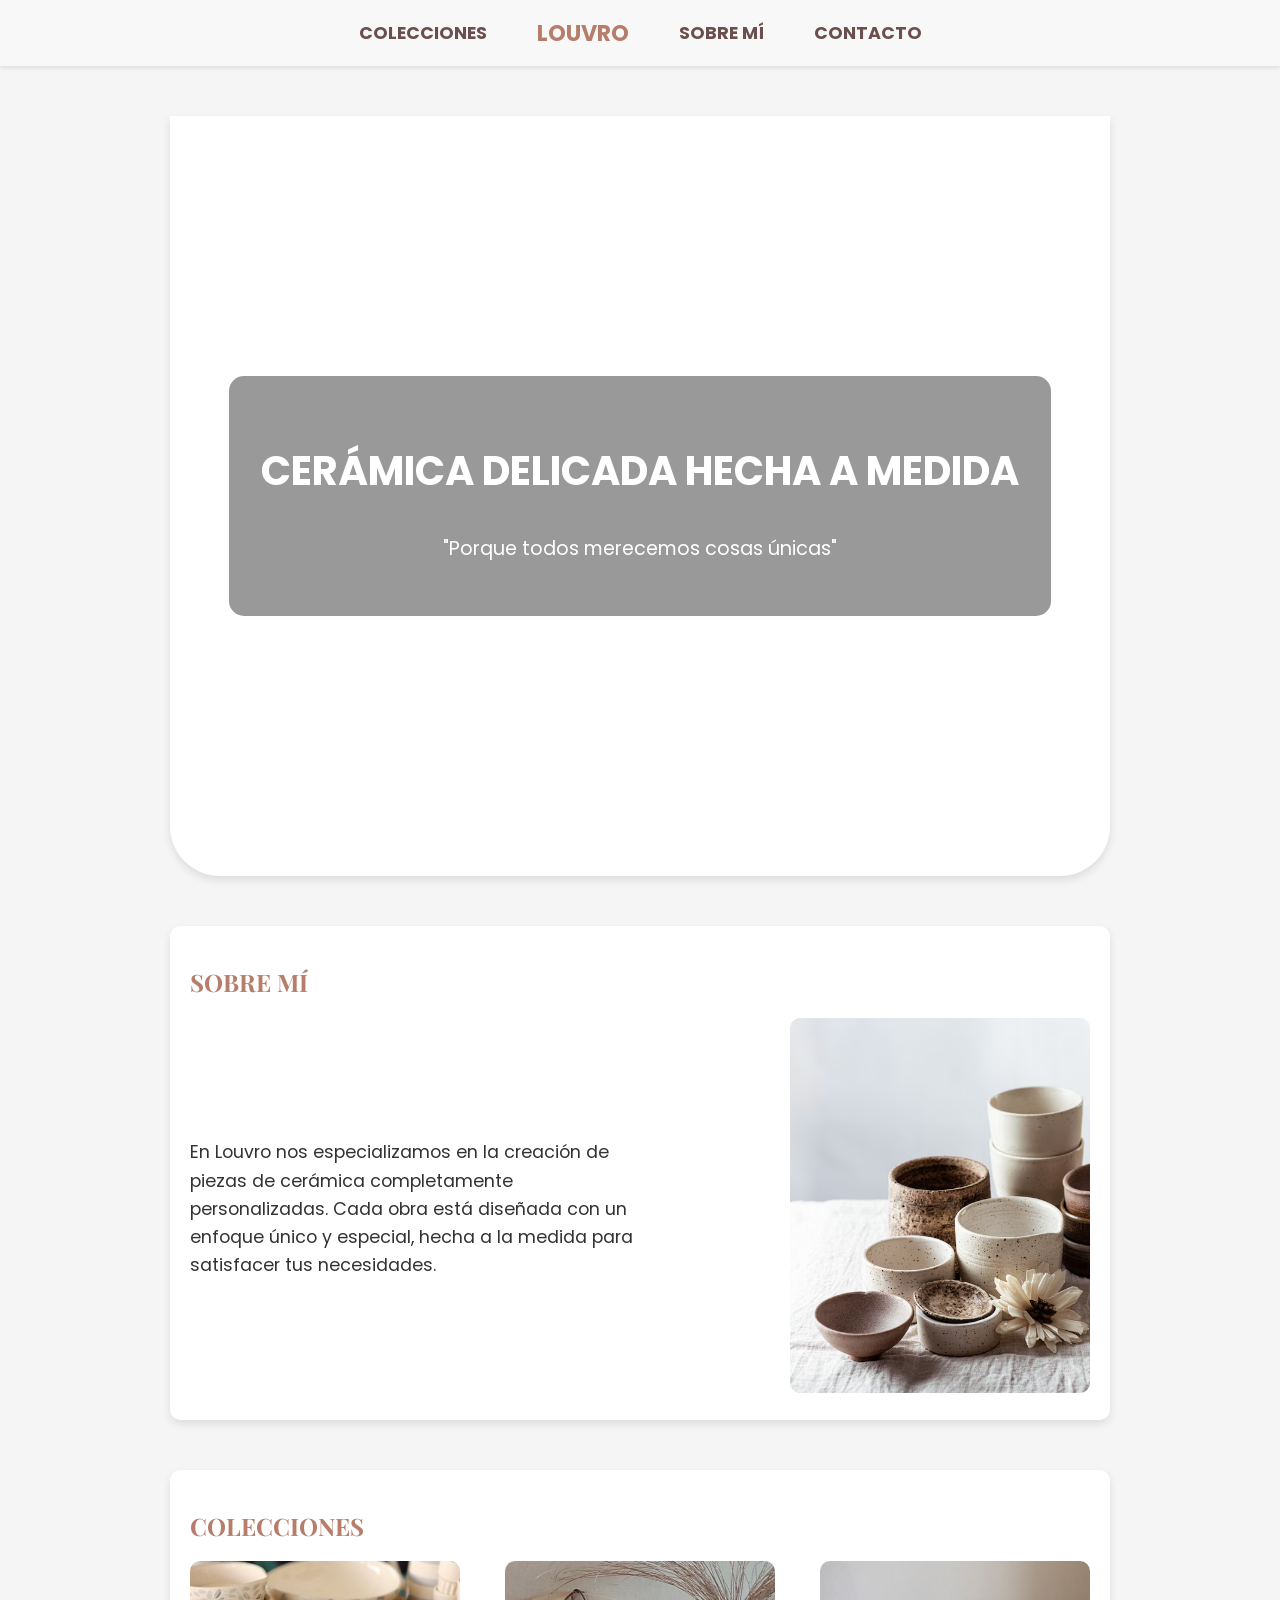
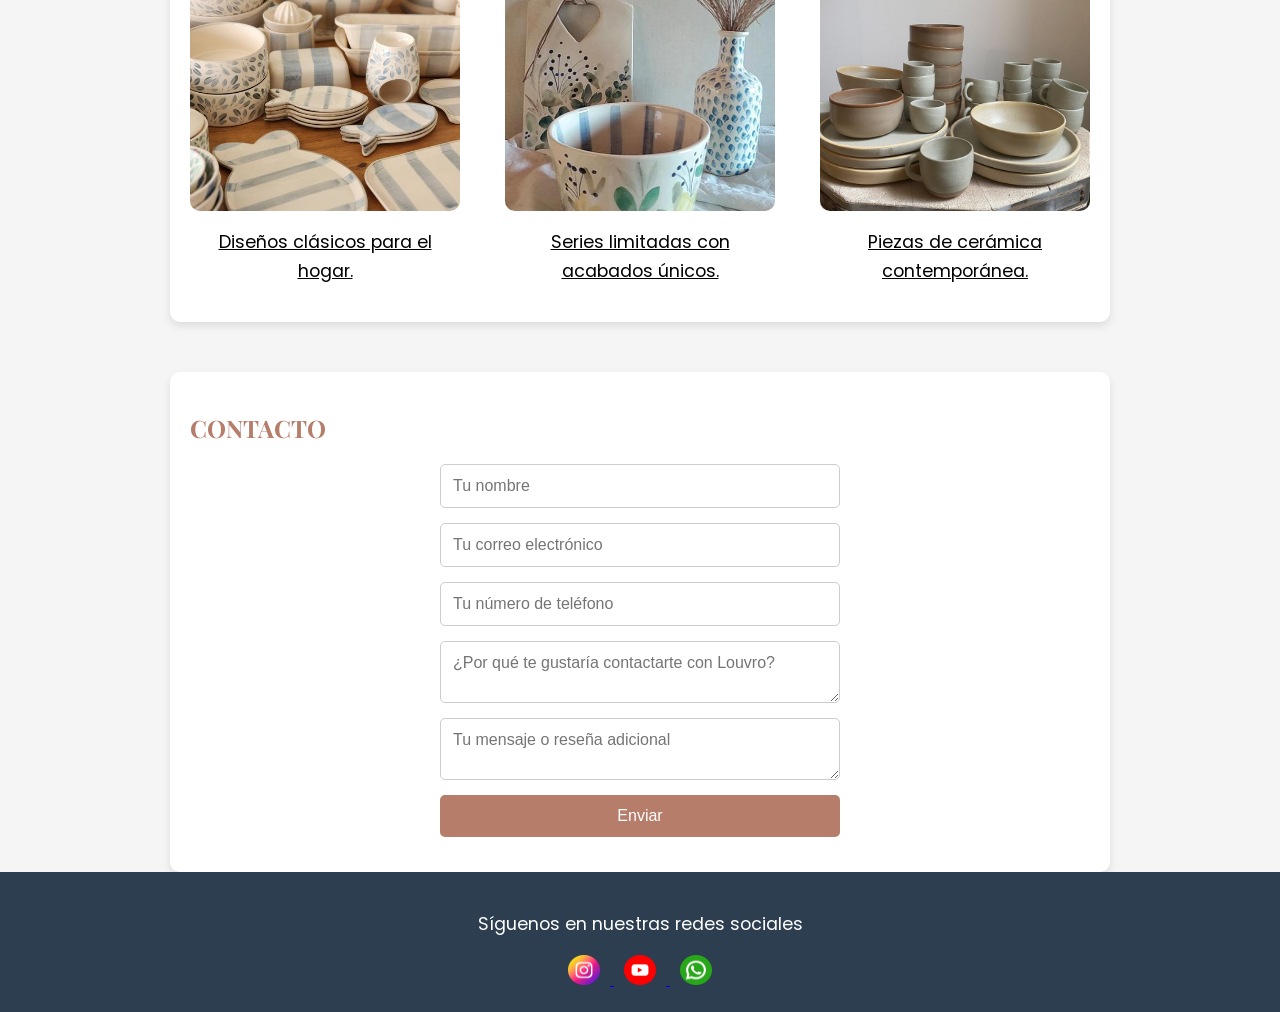
<file: index.html>
<!DOCTYPE html>
<html lang="es">
<head>
    <meta charset="UTF-8">
    <meta name="viewport" content="width=device-width, initial-scale=1.0">
    <title>LOUVRO - Cerámica Personalizada</title>
    <link rel="icon" href="imagen/pottery-icon-design-symbol-vector.jpg" type="image/x-icon">
    <link rel="stylesheet" href="styles.css">
    <title href="img/vases.png">LOUVRO - Cerámica Personalizada</title>
    <link rel="stylesheet" href="styles.css"> <!-- Tu CSS actual -->
    <link href="https://fonts.googleapis.com/css2?family=Playfair+Display:wght@700&family=Poppins:wght@400;600&display=swap" rel="stylesheet">
</head>
<body>

    <header>
        <nav>
    <div class="nav-center">
        <a href="#colecciones">COLECCIONES</a>
        <a class="louvro-title" href="#inicio">LOUVRO</a>
        <a href="#sobre-mi">SOBRE MÍ</a>
        <a href="#contacto">CONTACTO</a>
    </div>
</nav>
    </header>

    <main>
        <section id="inicio" class="hero-section">
            <div class="overlay">
                <h1>CERÁMICA DELICADA HECHA A MEDIDA</h1>
                <p>"Porque todos merecemos cosas únicas"</p>
            </div>
        </section>

        <section id="sobre-mi">
            <h2>SOBRE MÍ</h2>
            <div class="content-container">
                <div class="text-content">
                    <p>En Louvro nos especializamos en la creación de piezas de cerámica completamente personalizadas. Cada obra está diseñada con un enfoque único y especial, hecha a la medida para satisfacer tus necesidades.</p>
                </div>
                <div class="image-content">
                    <img src="img/vajilla-ceramica-artesanal-sobre-fondo-lino-claro_233226-287.avif" alt="Cerámica en proceso">
                </div>
            </div>
        </section>

       

        <section id="colecciones">
            <h2>COLECCIONES</h2>
            <div class="collections-container">
                <div class="collection-item">
                      <a href="coleccion1.html">
                    <img src="img/090f14f5d133eee5dd9050b422fbdce8.jpg" alt="Colección 1">
                    <p>Diseños clásicos para el hogar.</p>
               </a>
                </div>
                <div class="collection-item">
                    <a href="coleccion2.html">
                    <img src="img/f9ef585ad59f43b60836de6dd1556083.jpg" alt="Colección 2">
                    <p>Series limitadas con acabados únicos.</p>
               </a>
                </div>
                <div class="collection-item">
                    <a href="coleccion3.html">
                    <img src="img/4029cda44c37efcaaa574af00cd829c7.jpg" alt="Colección 3">
                    <p>Piezas de cerámica contemporánea.</p>
                    </a>
                </div>
            </div>
        </section>

        <section id="contacto">
            <h2>CONTACTO</h2>
            <form action="https://formspree.io/f/xnngrezv" method="post">
                <input type="text" name="nombre" placeholder="Tu nombre" required>
                <input type="email" name="email" placeholder="Tu correo electrónico" required>
                <input type="tel" name="telefono" placeholder="Tu número de teléfono" required>
                <!-- El <textarea> se usa cuando querés que el usuario pueda escribir un texto largo o con varias líneas,
                 a diferencia del <input> que sirve solo para una línea corta de texto.-->
                <textarea name="motivo" placeholder="¿Por qué te gustaría contactarte con Louvro?" required></textarea>
                <textarea name="mensaje" placeholder="Tu mensaje o reseña adicional" required></textarea>
                <input type="submit" value="Enviar">
            </form>
        </section>
    </main>

    <footer>
        <p>Síguenos en nuestras redes sociales</p>
        <a href="https://www.instagram.com" target="_blank">
            <img src="img/instagram.png" alt="Instagram">
        </a>
        <a href="https://www.youtube.com" target="_blank">
            <img src="img/youtube (1).png" alt="YouTube">
        </a>
        <a href="https://www.whatsapp.com" target="_blank">
            <img src="img/whatsapp (1).png" alt="WhatsApp">
        </a>
    </footer>

</body>
</html>
</file>
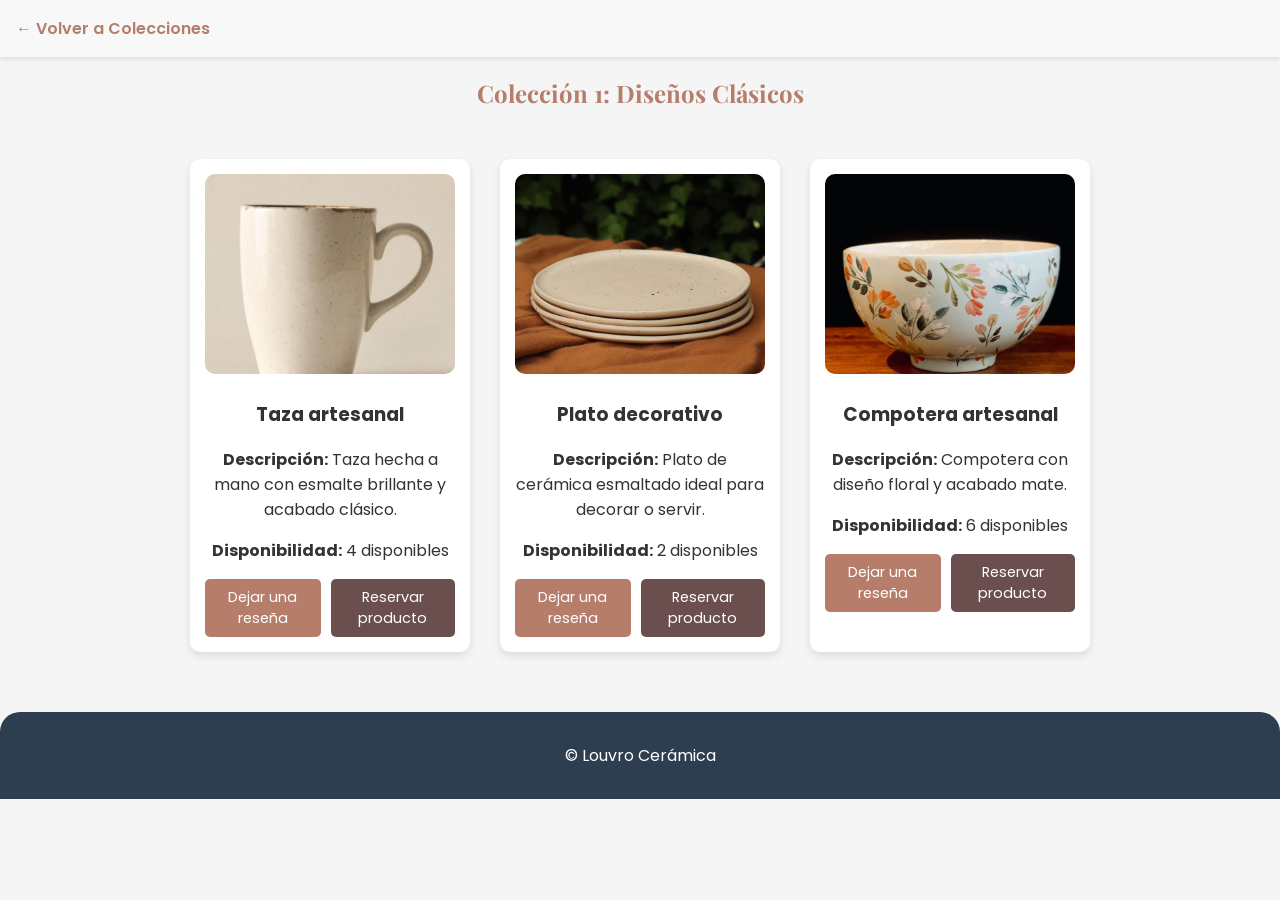
<file: coleccion1.html>
<!DOCTYPE html>
<html lang="es">
<head>
  <meta charset="UTF-8">
  <meta name="viewport" content="width=device-width, initial-scale=1.0">
  <title>Colección 1 - Louvro</title>
  <link rel="stylesheet" href="coleccion.css">
<link href="https://fonts.googleapis.com/css2?family=Playfair+Display:wght@700&family=Poppins:wght@400;600&display=swap" rel="stylesheet">

</head>
<body>

  <header>
    <nav>
      <a href="index.html#colecciones" class="volver">← Volver a Colecciones</a>
    </nav>
  </header>

  <main>
    <section id="coleccion1">
      <h2>Colección 1: Diseños Clásicos</h2>
      <div class="productos-container">
        
        <div class="producto">
          <img src="img/taza-clasica.jpg" alt="Taza de cerámica">
          <h3>Taza artesanal</h3>
          <p><strong>Descripción:</strong> Taza hecha a mano con esmalte brillante y acabado clásico.</p>
          <p><strong>Disponibilidad:</strong> 4 disponibles</p>
          <div class="acciones">
  <a href="index.html#contacto" class="boton">Dejar una reseña</a>
    <a href="#" class="boton reservar">Reservar producto</a>

</div>


        </div>

        <div class="producto">
          <img src="img/plato-clasico.jpg" alt="Plato decorativo">
          <h3>Plato decorativo</h3>
          <p><strong>Descripción:</strong> Plato de cerámica esmaltado ideal para decorar o servir.</p>
          <p><strong>Disponibilidad:</strong> 2 disponibles</p>
          <div class="acciones">
  <a href="index.html#contacto" class="boton">Dejar una reseña</a>
    <a href="#" class="boton reservar">Reservar producto</a>
</div>
        </div>

        <div class="producto">
          <img src="img/compotera-clasico.jpg" alt="Compotera de cerámica">
          <h3>Compotera artesanal</h3>
          <p><strong>Descripción:</strong> Compotera con diseño floral y acabado mate.</p>
          <p><strong>Disponibilidad:</strong> 6 disponibles</p>
         <div class="acciones">
  <a href="index.html#contacto" class="boton">Dejar una reseña</a>
    <a href="#" class="boton reservar">Reservar producto</a>
</div>
        </div>
      </div>
    </section>
     <section id="form-reserva" class="form-reserva oculto">
      <h2>Reservar producto</h2>
      <form action="https://formspree.io/f/xnngrezv" method="post">
        <input type="text" name="nombre" placeholder="Tu nombre" required>
        <input type="email" name="email" placeholder="Tu correo electrónico" required>
        <input type="text" name="producto" id="producto" placeholder="Producto a reservar" readonly>
        <input type="number" name="cantidad" placeholder="Cantidad deseada" min="1" required>
        <input type="text" name="color" placeholder="Color o estilo preferido" required>
        <textarea name="mensaje" placeholder="Alguna indicación especial (opcional)"></textarea>
        <input type="submit" value="Enviar reserva">
      </form>
    </section>
  </main>

  <footer>
    <p>© Louvro Cerámica</p>
  </footer>
 <script>
    document.addEventListener("DOMContentLoaded", function() {
      const botones = document.querySelectorAll(".reservar");
      const formSection = document.getElementById("form-reserva");
      const inputProducto = document.getElementById("producto");

      botones.forEach(boton => {
        boton.addEventListener("click", function(event) {
          event.preventDefault();
          const producto = this.closest(".producto").querySelector("h3").textContent;
          inputProducto.value = producto;
          formSection.classList.remove("oculto");
          formSection.scrollIntoView({ behavior: "smooth" });
        });
      });
    });
  </script>
</body>
</html>
</file>
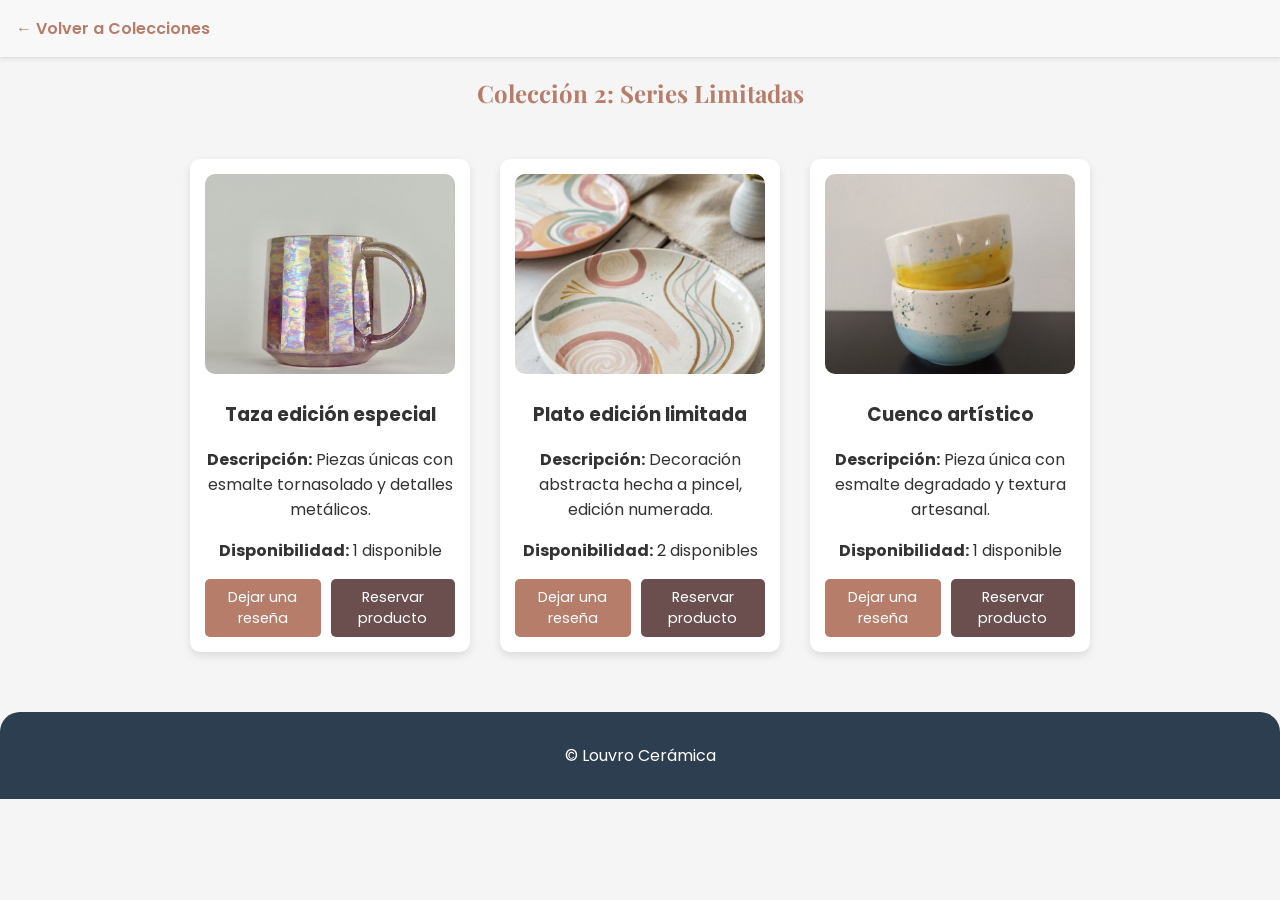
<file: coleccion2.html>
<!DOCTYPE html>
<html lang="es">
<head>
  <meta charset="UTF-8">
  <meta name="viewport" content="width=device-width, initial-scale=1.0">
  <title>Colección 2 - Louvro</title>
  <link rel="stylesheet" href="coleccion.css">
  <link href="https://fonts.googleapis.com/css2?family=Playfair+Display:wght@700&family=Poppins:wght@400;600&display=swap" rel="stylesheet">
</head>
<body>

  <header>
    <nav>
      <a href="index.html#colecciones" class="volver">← Volver a Colecciones</a>
    </nav>
  </header>

  <main>
    <section id="coleccion2">
      <h2>Colección 2: Series Limitadas</h2>
      <div class="productos-container">

        <div class="producto">
          <img src="img/taza-limitada.jpg" alt="Taza serie limitada">
          <h3>Taza edición especial</h3>
          <p><strong>Descripción:</strong> Piezas únicas con esmalte tornasolado y detalles metálicos.</p>
          <p><strong>Disponibilidad:</strong> 1 disponible</p>
            <div class="acciones">
                <a href="index.html#contacto" class="boton">Dejar una reseña</a>
                <a href="#" class="boton reservar">Reservar producto</a>
            </div>
        </div>

        <div class="producto">
          <img src="img/plato-limitado.jpg" alt="Plato edición limitada">
          <h3>Plato edición limitada</h3>
          <p><strong>Descripción:</strong> Decoración abstracta hecha a pincel, edición numerada.</p>
          <p><strong>Disponibilidad:</strong> 2 disponibles</p>
<div class="acciones">
  <a href="index.html#contacto" class="boton">Dejar una reseña</a>
                <a href="#" class="boton reservar">Reservar producto</a>
</div>        </div>

        <div class="producto">
          <img src="img/cuenco-limitado.jpg" alt="Cuenco artístico">
          <h3>Cuenco artístico</h3>
          <p><strong>Descripción:</strong> Pieza única con esmalte degradado y textura artesanal.</p>
          <p><strong>Disponibilidad:</strong> 1 disponible</p>
        <div class="acciones">
  <a href="index.html#contacto" class="boton">Dejar una reseña</a>
                <a href="#" class="boton reservar">Reservar producto</a>
</div>
        </div>

      </div>
    </section>
      <section id="form-reserva" class="form-reserva oculto">
      <h2>Reservar producto</h2>
      <form action="https://formspree.io/f/xnngrezv" method="post">
        <input type="text" name="nombre" placeholder="Tu nombre" required>
        <input type="email" name="email" placeholder="Tu correo electrónico" required>
        <input type="text" name="producto" id="producto" placeholder="Producto a reservar" readonly>
        <input type="number" name="cantidad" placeholder="Cantidad deseada" min="1" required>
        <input type="text" name="color" placeholder="Color o estilo preferido" required>
        <textarea name="mensaje" placeholder="Alguna indicación especial (opcional)"></textarea>
        <input type="submit" value="Enviar reserva">
      </form>
    </section>
  </main>

  <footer>
    <p>© Louvro Cerámica</p>
  </footer>
   <script>
    document.addEventListener("DOMContentLoaded", function() {
      const botones = document.querySelectorAll(".reservar");
      const formSection = document.getElementById("form-reserva");
      const inputProducto = document.getElementById("producto");

      botones.forEach(boton => {
        boton.addEventListener("click", function(event) {
          event.preventDefault();
          const producto = this.closest(".producto").querySelector("h3").textContent;
          inputProducto.value = producto;
          formSection.classList.remove("oculto");
          formSection.scrollIntoView({ behavior: "smooth" });
        });
      });
    });
  </script>

</body>
</html>
</file>
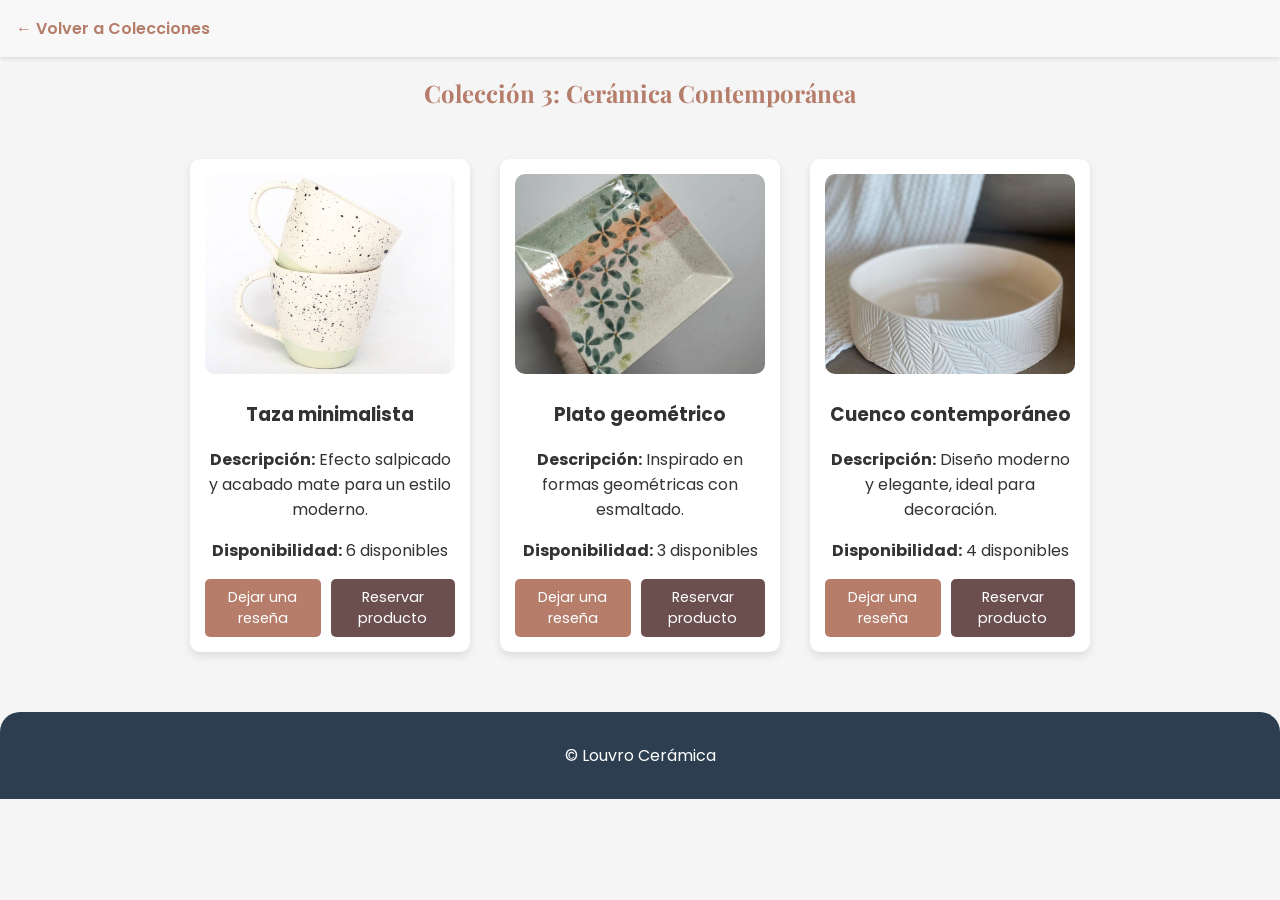
<file: coleccion3.html>
<!DOCTYPE html>
<html lang="es">
<head>
  <meta charset="UTF-8">
  <meta name="viewport" content="width=device-width, initial-scale=1.0">
  <title>Colección 3 - Louvro</title>
  <link rel="stylesheet" href="coleccion.css">
  <link href="https://fonts.googleapis.com/css2?family=Playfair+Display:wght@700&family=Poppins:wght@400;600&display=swap" rel="stylesheet">
</head>
<body>

  <header>
    <nav>
      <a href="index.html#colecciones" class="volver">← Volver a Colecciones</a>
    </nav>
  </header>

  <main>
    <section id="coleccion3">
      <h2>Colección 3: Cerámica Contemporánea</h2>
      <div class="productos-container">

        <div class="producto">
          <img src="img/taza-mini2.jpg" alt="Taza moderna">
          <h3>Taza minimalista</h3>
          <p><strong>Descripción:</strong> Efecto salpicado y acabado mate para un estilo moderno.</p>
          <p><strong>Disponibilidad:</strong> 6 disponibles</p>
<div class="acciones">
  <a href="index.html#contacto" class="boton">Dejar una reseña</a>
  <a href="#" class="boton reservar">Reservar producto</a>
</div>
        </div>

        <div class="producto">
          <img src="img/plato-mini.jpg" alt="Plato moderno">
          <h3>Plato geométrico</h3>
          <p><strong>Descripción:</strong> Inspirado en formas geométricas con esmaltado.</p>
          <p><strong>Disponibilidad:</strong> 3 disponibles</p>
<div class="acciones">
  <a href="index.html#contacto" class="boton">Dejar una reseña</a>
  <a href="#" class="boton reservar">Reservar producto</a>
</div>        </div>

        <div class="producto">
          <img src="img/cuenco-mini.jpg" alt="Cuenco contemporáneo">
          <h3>Cuenco contemporáneo</h3>
          <p><strong>Descripción:</strong> Diseño moderno y elegante, ideal para decoración.</p>
          <p><strong>Disponibilidad:</strong> 4 disponibles</p>
<div class="acciones">
  <a href="index.html#contacto" class="boton">Dejar una reseña</a>
  <a href="#" class="boton reservar">Reservar producto</a>
</div>       
 </div>

      </div>
    </section>
      <section id="form-reserva" class="form-reserva oculto">
      <h2>Reservar producto</h2>
      <form action="https://formspree.io/f/xnngrezv" method="post">
        <input type="text" name="nombre" placeholder="Tu nombre" required>
        <input type="email" name="email" placeholder="Tu correo electrónico" required>
        <input type="text" name="producto" id="producto" placeholder="Producto a reservar" readonly>
        <input type="number" name="cantidad" placeholder="Cantidad deseada" min="1" required>
        <input type="text" name="color" placeholder="Color o estilo preferido" required>
        <textarea name="mensaje" placeholder="Alguna indicación especial (opcional)"></textarea>
        <input type="submit" value="Enviar reserva">
      </form>
    </section>
  </main>

  <footer>
    <p>© Louvro Cerámica</p>
  </footer>
 <script>
    document.addEventListener("DOMContentLoaded", function() {
      const botones = document.querySelectorAll(".reservar");
      const formSection = document.getElementById("form-reserva");
      const inputProducto = document.getElementById("producto");

      botones.forEach(boton => {
        boton.addEventListener("click", function(event) {
          event.preventDefault();
          const producto = this.closest(".producto").querySelector("h3").textContent;
          inputProducto.value = producto;
          formSection.classList.remove("oculto");
          formSection.scrollIntoView({ behavior: "smooth" });
        });
      });
    });
  </script>
</body>
</html>
</file>
<file: styles.css>
body {
    font-family: 'Poppins', sans-serif;
    margin: 0;
    padding: 0;
    background-color: #f5f5f5;
    color: #333;
}

/* Header */
header {
    background-color: #f8f8f8;
    padding: 1rem 3rem;
    box-shadow: 0 2px 4px rgba(0, 0, 0, 0.1);
}

header nav {
    display: flex;
    align-items: center;
    justify-content: center; /* TODO centrado */
}

/* Nav centrado */
.nav-center {
    display: flex;
    justify-content: center;
    align-items: center;
    gap: 50px;
    text-align: center;
}

/* Enlaces del nav */
header nav a {
    color: #6b4f4f;
    text-decoration: none;
    font-weight: bold;
    font-size: 1.1rem;
    transition: color 0.3s ease;
    position: relative;
}

header nav a:hover {
    color: #b57d6a;
}

/* Animación underline */
header nav a::after {
    content: "";
    position: absolute;
    width: 0%;
    height: 2px;
    bottom: -3px;
    left: 0;
    background-color: #b57d6a;
    transition: width 0.3s;
}

header nav a:hover::after {
    width: 100%;
}

/* Link activo */
header nav a.active {
    color: #b57d6a;
}

/* Louvro destacado */
.louvro-title {
    font-size: 1.4rem;
    font-weight: 700;
    color: #b57d6a;
}

/* Hero */
.hero-section {
    background-image: url('https://i.pinimg.com/736x/56/1e/3d/561e3d00e171d656cc11d1b707582761.jpg');
    background-size: cover;
    background-position: center;
    height: 80vh;
    display: flex;
    justify-content: center;
    align-items: center;
    border-radius: 0 0 50px 50px;
}

.overlay {
    background-color: rgba(0, 0, 0, 0.4);
    color: white;
    text-align: center;
    padding: 2rem;
    border-radius: 15px;
}

.hero-section h1 {
    font-size: 2.5rem;
}

.hero-section p {
    font-size: 1.2rem;
}

/* Sections */
section {
    margin-top: 50px;
    padding: 20px;
    background-color: white;
    border-radius: 10px;
    box-shadow: 0 4px 8px rgba(0, 0, 0, 0.1);
    max-width: 900px;
    margin-left: auto;
    margin-right: auto;
}

h2 {
    font-family: 'Playfair Display', serif;
    color: #b57d6a;
}

p {
    font-size: 1.1rem;
    line-height: 1.6;
}

/* Contenido */
.content-container {
    display: flex;
    justify-content: space-between;
    align-items: center;
    flex-wrap: wrap;
}

.text-content {
    width: 50%;
}

.image-content img {
    width: 100%;
    max-width: 300px;
    border-radius: 10px;
}

/* Colecciones */
.collections-container {
    display: flex;
    justify-content: space-between;
    flex-wrap: wrap;
}

.collection-item {
    width: 30%;
    text-align: center;
}

.collection-item img {
    width: 100%;
    height: 250px;
    object-fit: cover;
    border-radius: 10px;
}

.collection-item a {
    color: black;
}

.collection-item p {
    margin-top: 10px;
}

/* Formulario */
form {
    display: flex;
    flex-direction: column;
    max-width: 400px;
    margin: 0 auto;
}

form input,
form textarea {
    margin-bottom: 15px;
    padding: 12px;
    border: 1px solid #ccc;
    border-radius: 5px;
    font-size: 1rem;
}

form textarea {
    font-family: sans-serif;
}

form input[type="submit"] {
    background-color: #b57d6a;
    color: white;
    cursor: pointer;
    transition: all 0.3s ease;
    border: none;
}

form input[type="submit"]:hover {
    background-color: #9d6554;
    transform: scale(1.05);
}

/* Footer */
footer {
    background-color: #2c3e50;
    color: white;
    padding: 20px;
    text-align: center;
}

footer a img {
    margin: 0 10px;
    width: 32px;
    height: 30px;
    transition: filter 0.3s ease;
}

footer a img:hover {
    filter: invert(50%);
}

/* RESPONSIVE */
@media (max-width: 768px) {

    header {
        padding: 1rem;
    }

    header nav {
        flex-direction: column;
        gap: 10px;
    }

    .nav-center {
        flex-direction: column;
        gap: 15px;
    }

    header nav a {
        width: 100%;
        text-align: center;
    }

    .text-content {
        width: 100%;
    }

    .content-container {
        flex-direction: column;
        text-align: center;
    }

    .collection-item {
        width: 100%;
        margin-bottom: 20px;
    }

    .hero-section {
        height: 60vh;
    }

    .hero-section h1 {
        font-size: 1.8rem;
    }

    .hero-section p {
        font-size: 1rem;
    }
}
</file>
<file: coleccion.css>
body {
  font-family: 'Poppins', sans-serif;
  margin: 0;
  padding: 0;
  background-color: #f5f5f5;
  color: #333;
}

header {
  background-color: #f8f8f8;
  padding: 1rem;
  box-shadow: 0 2px 4px rgba(0, 0, 0, 0.1);
}

header nav {
  display: flex;
  justify-content: flex-start;
}

.volver {
  text-decoration: none;
  color: #b57d6a;
  font-weight: 600;
}

.volver:hover {
  color: #9d6554;
}

h2 {
  text-align: center;
  color: #b57d6a;
  font-family: 'Playfair Display', serif;
  margin-top: 20px;
}

.productos-container {
  display: flex;
  flex-wrap: wrap;
  justify-content: center;
  gap: 30px;
  padding: 30px;
}

.producto {
  width: 250px;
  background-color: white;
  border-radius: 10px;
  box-shadow: 0 4px 8px rgba(0, 0, 0, 0.1);
  padding: 15px;
  text-align: center;
  transition: transform 0.3s ease;
}

.producto:hover {
  transform: scale(1.05);
}

.producto img {
  width: 100%;
  height: 200px;
  object-fit: cover;
  border-radius: 10px;
}

.reseña-link {
  display: inline-block;
  margin-top: 10px;
  padding: 8px 12px;
  background-color: #b57d6a;
  color: white;
  text-decoration: none;
  border-radius: 5px;
  transition: background-color 0.3s ease;
}

.reseña-link:hover {
  background-color: #9d6554;
}
.acciones {
  display: flex;
  justify-content: center;
  gap: 10px;
  margin-top: 10px;
}

.boton {
  display: inline-block;
  padding: 8px 12px;
  background-color: #b57d6a;
  color: white;
  text-decoration: none;
  border-radius: 5px;
  transition: background-color 0.3s ease;
  font-size: 0.9rem;
}

.boton:hover {
  background-color: #9d6554;
}

.reservar {
  background-color: #6b4f4f;
}

.reservar:hover {
  background-color: #4f3737;
}

footer {
  background-color: #2c3e50;
  color: white;
  text-align: center;
  padding: 15px;
  margin-top: 30px;
  border-radius: 20px 20px 0 0;
}

/* Formulario de reserva */
.form-reserva {
  background-color: #fff;
  margin: 40px auto;
  padding: 20px;
  max-width: 400px;
  border-radius: 10px;
  box-shadow: 0 4px 8px rgba(0,0,0,0.1);
  

}

.form-reserva.oculto {
  display: none;
}

.form-reserva h2 {
  text-align: center;
  color: #b57d6a;
}

.form-reserva form {
  display: flex;
  flex-direction: column;
  gap: 15px;
}

.form-reserva input, 
.form-reserva textarea {
  padding: 10px;
  border-radius: 5px;
  border: 1px solid #ccc;
  font-family:sans-serif;


}

.form-reserva input[type="submit"] {
  background-color: #b57d6a;
  color: #fff;
  border: none;
  cursor: pointer;
}

.form-reserva input[type="submit"]:hover {
  background-color: #9d6554;
}
</file>
